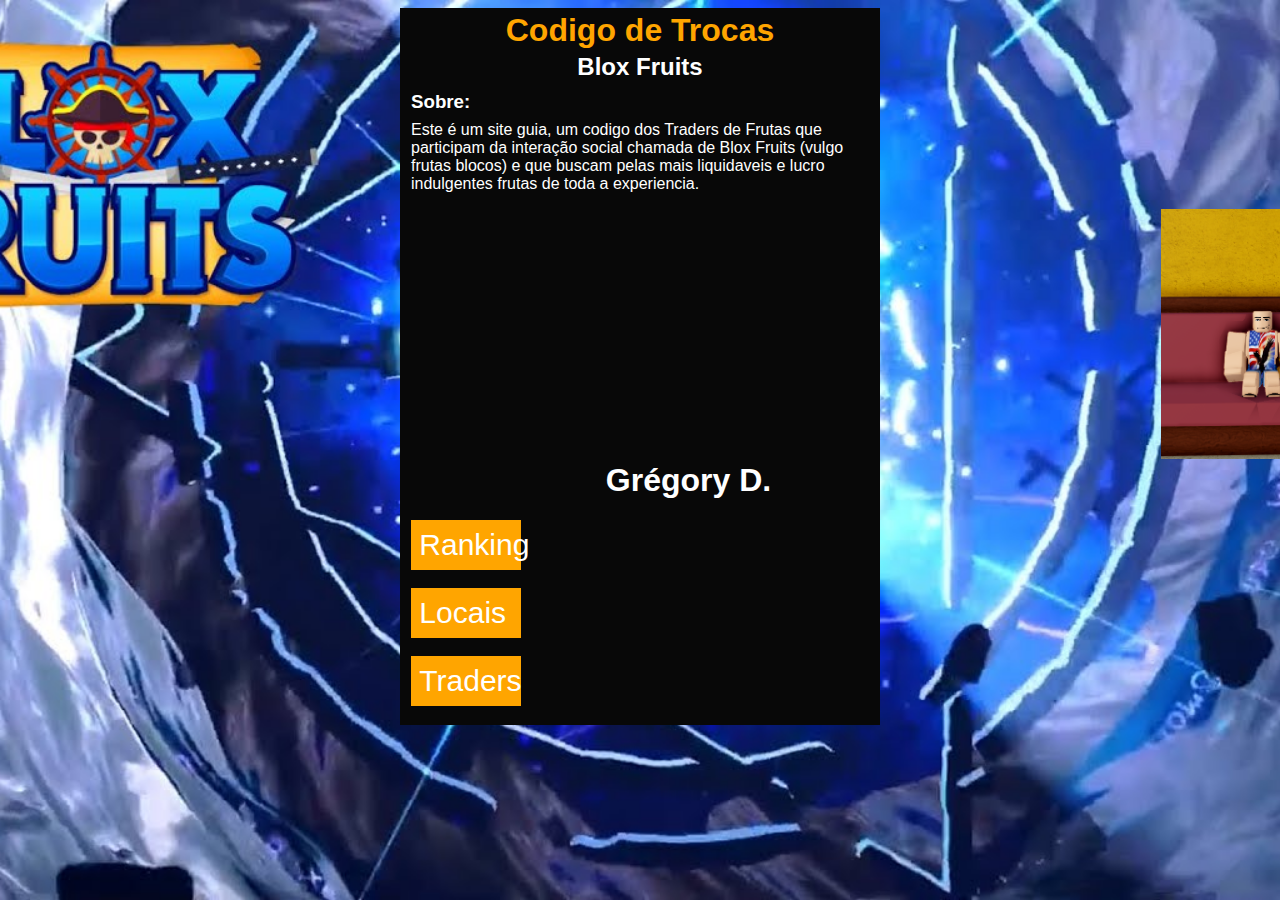
<file: index.html>
<!DOCTYPE html>
<html lang="pt-br">
<head>
    <meta charset="UTF-8">
    <meta name="viewport" content="width=device-width, initial-scale=1.0">
    <title>Codigo De Trocass</title>
    <link rel="stylesheet" href="style.css">
</head>
<body>
    <h1 class="corLaranja , lh">Codigo de Trocas</h1>
    <h2>Blox Fruits</h2>
    
    <h3 class="tal , brnc , lh">Sobre:</h3>
    <p class="tal">Este é um site guia, um codigo dos Traders de Frutas que participam da interação social chamada de Blox Fruits (vulgo frutas blocos) e que buscam pelas mais liquidaveis e lucro indulgentes frutas de toda a experiencia.</p>

    <img class="tar , imgDir" src="img/myChar.png" height="250" width="300">
    <h1 class="tar , lh">Grégory D. &nbsp;&nbsp;&nbsp;&nbsp;&nbsp;&nbsp;&nbsp;&nbsp;&nbsp;&nbsp;</h1>

    <br>
    
    <a href="ranking.html" class="tal , butao , botao , boutao">&nbsp;Ranking</a><br>
    <a href="locais.html" class="tal , butao , botao , boutao">&nbsp;Locais</a><br>
    <a href="traders.html" class="tal , butao , botao , boutao">&nbsp;Traders</a><br>    

</body>
</html>
</file>
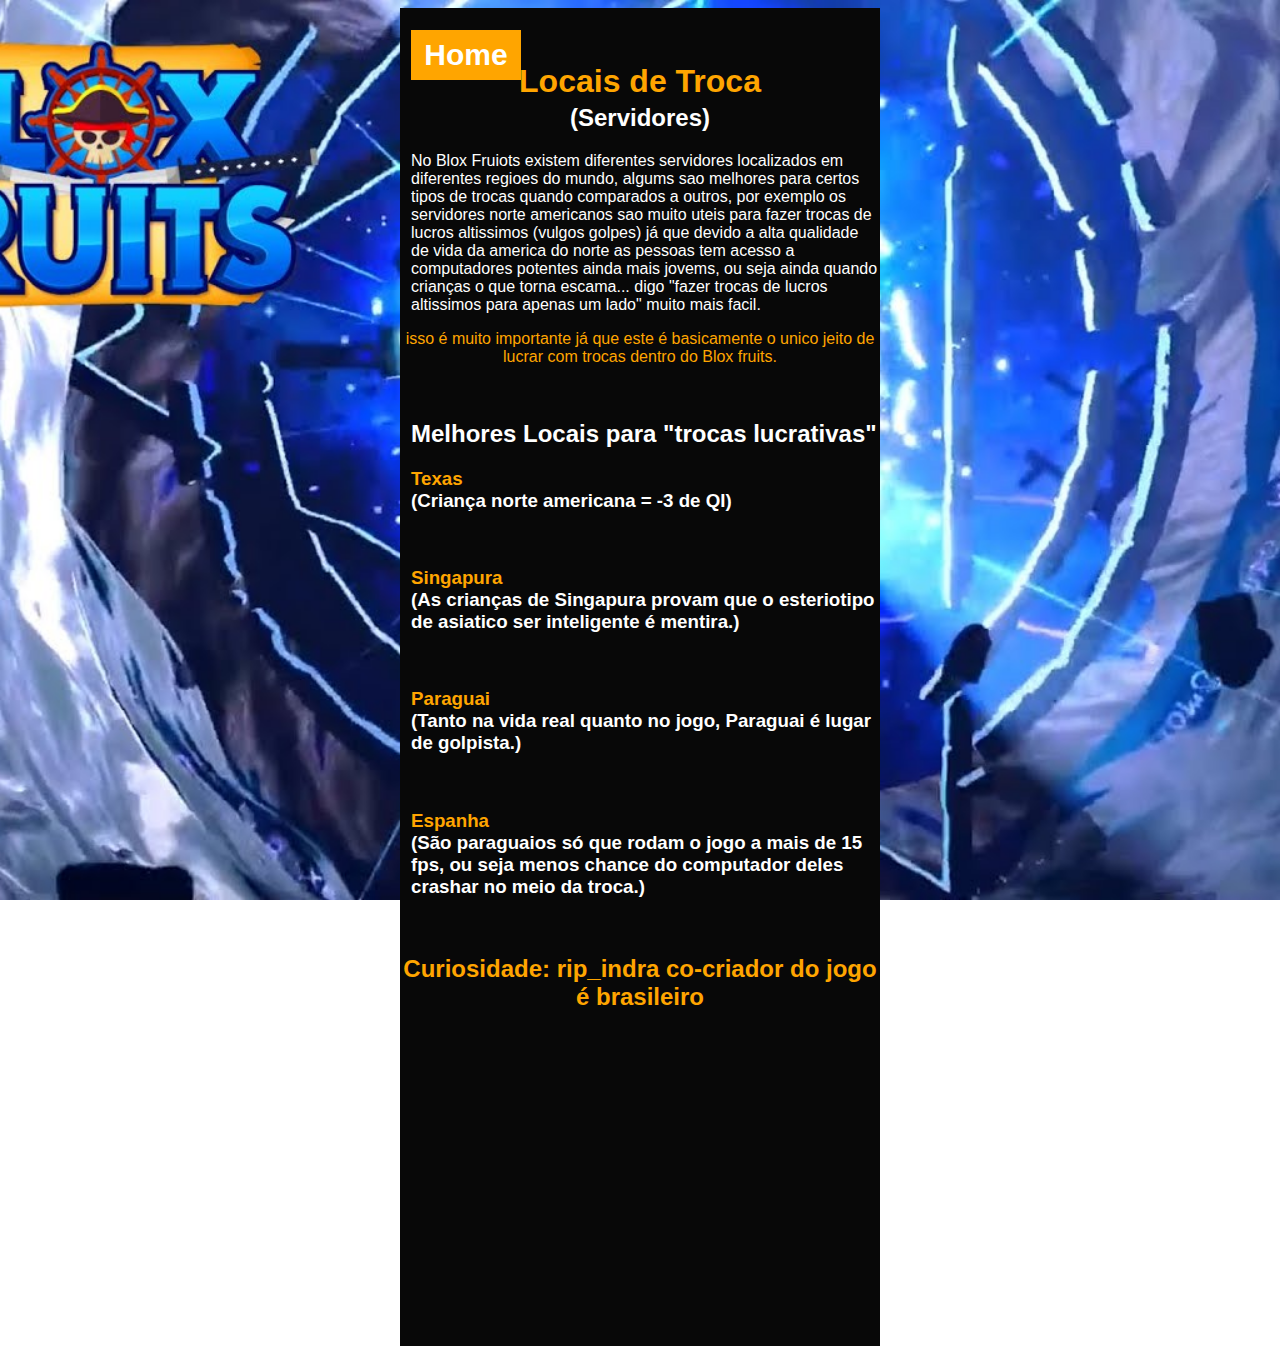
<file: locais.html>
<!DOCTYPE html>
<html lang="pt-br">
<head>
    <meta charset="UTF-8">
    <meta name="viewport" content="width=device-width, initial-scale=1.0">
    <title>Locais</title>
    <link rel="stylesheet" href="style.css">
</head>
<body>
    <h1 class="corLaranja , lh"><a href="index.html" id="botinho" class="butao , botao , boutao , bal">Home</a><br>
        Locais de Troca</h1>
    <h2>(Servidores)</h2>

    <p class="tal">No Blox Fruiots existem diferentes servidores localizados em diferentes regioes do mundo, algums sao melhores para certos tipos de trocas quando comparados a outros, por exemplo os servidores norte americanos sao muito uteis para fazer trocas de lucros altissimos (vulgos golpes) já que devido a alta qualidade de vida da america do norte as pessoas tem acesso a computadores potentes ainda mais jovems, ou seja ainda quando crianças o que torna escama... digo "fazer trocas de lucros altissimos para apenas um lado" muito mais facil. </p>
    <p class="corLaranja">isso é muito importante já que este é basicamente o unico jeito de lucrar com trocas dentro do Blox fruits. </p><br>

    <h2 class="tal">Melhores Locais para "trocas lucrativas"</h2>
    <h3 class="corLaranja , tal">Texas<div class="corBranca , fontinha">(Criança norte americana = -3 de QI)</div></h3><br>
    <h3 class="corLaranja , tal">Singapura<div class="corBranca , fontinha">(As crianças de Singapura provam que o esteriotipo de asiatico ser inteligente é mentira.)</div></h3><br>
    <h3 class="corLaranja , tal">Paraguai<div class="corBranca , fontinha">(Tanto na vida real quanto no jogo, Paraguai é lugar de golpista.)</div></h3><br>
    <h3 class="corLaranja , tal">Espanha<div class="corBranca , fontinha">(São paraguaios só que rodam o jogo a mais de 15 fps, ou seja menos chance do computador deles crashar no meio da troca.)</div></h3><br>

    <h2 class="corLaranja">Curiosidade: rip_indra co-criador do jogo é brasileiro</h2>
    <iframe class="meio" width="560" height="315" src="https://www.youtube.com/embed/V-kDGh2ETA4?start=40" title="YouTube video player" frameborder="0" allow="accelerometer; autoplay; clipboard-write; encrypted-media; gyroscope; picture-in-picture; web-share" allowfullscreen></iframe>


</body>
</html>
</file>
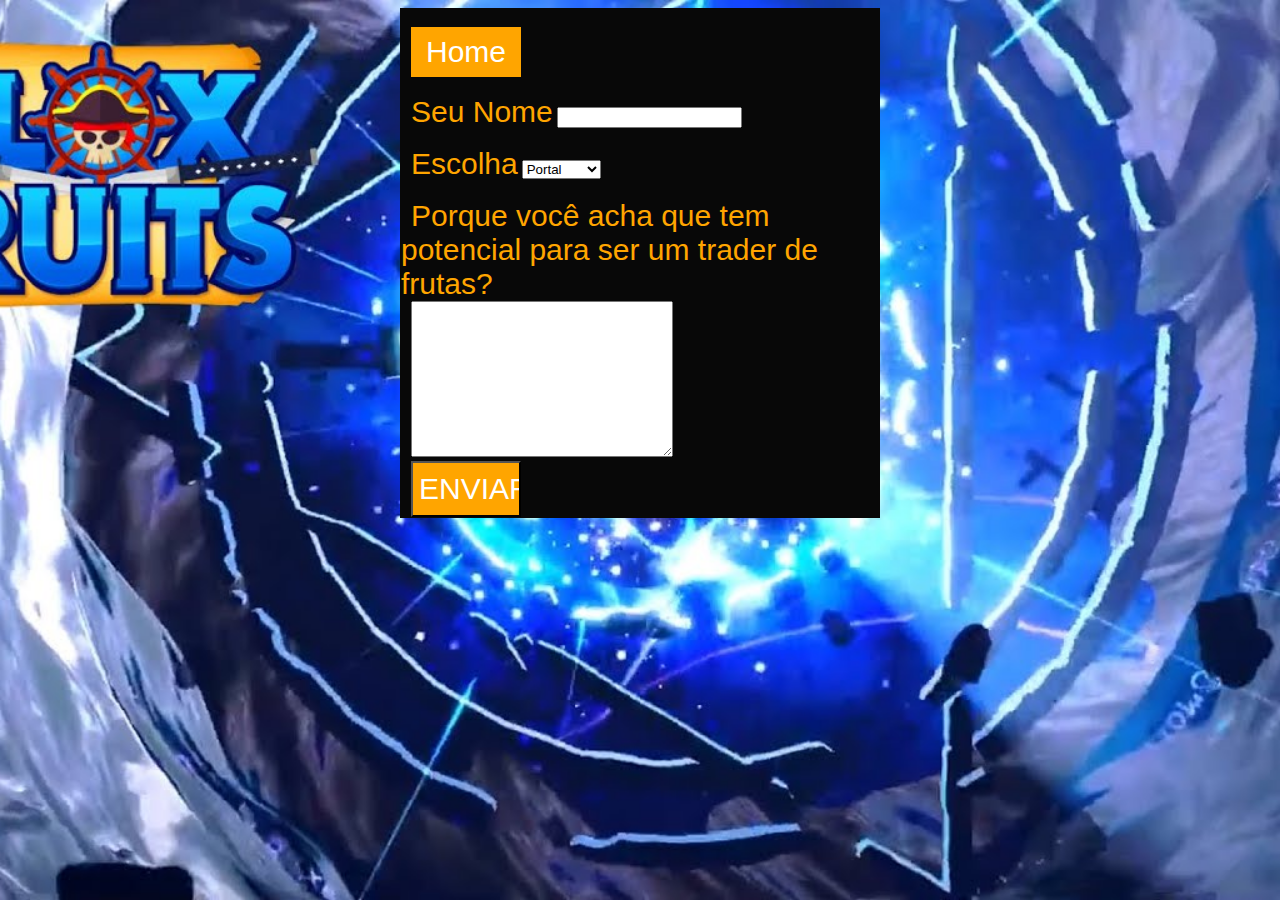
<file: login.html>
<!DOCTYPE html>
<html lang="pt-br">
<head>
    <meta charset="UTF-8">
    <meta name="viewport" content="width=device-width, initial-scale=1.0">
    <title>Login</title>
    <link rel="stylesheet" href="style.css">
</head>
<body>
    <br><a href="index.html" id="botinho" class="butao , botao , boutao , bal">Home</a><br>

    <form action="https://docs.google.com/document/d/1Pc5jxr4ldO5SGP-5UvKVTlBnte5EWdiyNi0dHeFbKgc/edit?usp=sharing" target="_blank" method="get">
        <!--EU TENTEI BOLA UM JEITO DELE ENVIAR OS DADOS PROS DOCUMENTOS DO GOOGLE MAS NAO CONSEGUI-->

        <label class="corLaranja , tal , font" for="nome">Seu Nome</label>
        <input type="text"><br><br>

        <label class="corLaranja , tal , font" for="escolha">Escolha</label>
        <select>
            <option>Portal</option>
            <option>Leopardo</option>
            <option>Love</option>
            <option>Kilo</option>
        </select><br><br>

        <label class="corLaranja , tal , font">Porque você acha que tem potencial para ser um trader de frutas?</label><br>
        <textarea class="tal" name="mensagem" rows="10" cols="30">
        </textarea>

        <input class="font , botao , butao , boutao , tal , corBranca" type="submit" value="ENVIAR">

    </form>


</body>
</html>
</file>
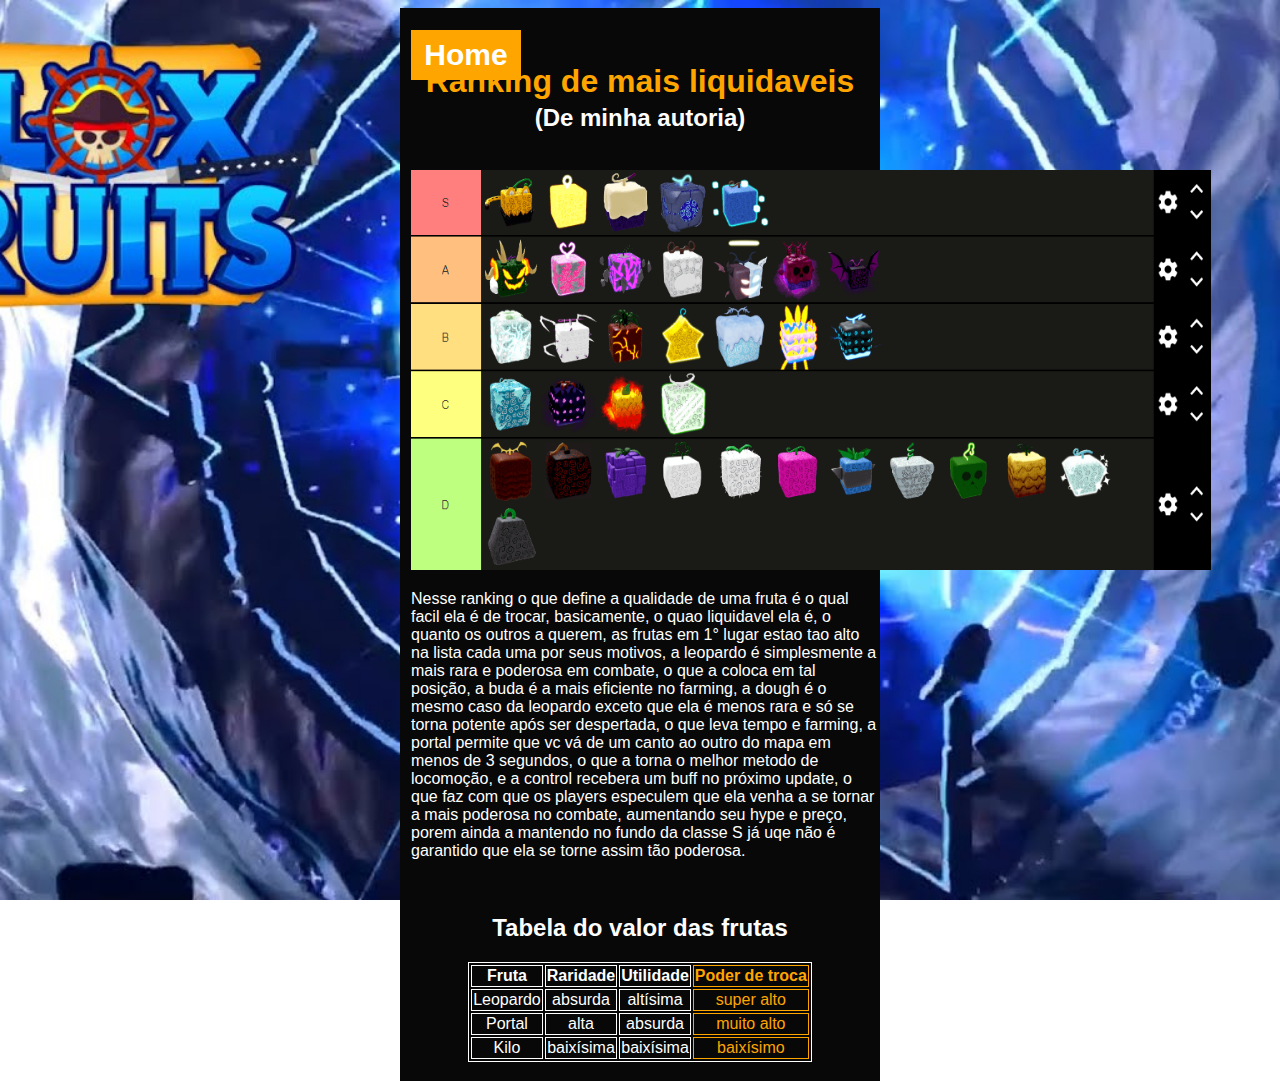
<file: ranking.html>
<!DOCTYPE html>
<html lang="pt-br">
<head>
    <meta charset="UTF-8">
    <meta name="viewport" content="width=device-width, initial-scale=1.0">
    <title>Ranking de Frutas</title>
    <link rel="stylesheet" href="style.css">
</head>
<body>
    <h1 class="corLaranja , lh"><a href="index.html" id="botinho" class="butao , botao , boutao , bal">Home</a><br>
        Ranking de mais liquidaveis</h1>
    <h2>(De minha autoria)</h2><br>

    <img src="img/rank.png" class="tal" height="400" width="800">

    <p class="tal">Nesse ranking o que define a qualidade de uma fruta é o qual facil ela é de trocar, basicamente, o quao liquidavel ela é, o quanto os outros a querem, as frutas em 1° lugar estao tao alto na lista cada uma por seus motivos, a leopardo é simplesmente a mais rara e poderosa em combate, o que a coloca em tal posição, a buda é a mais eficiente no farming, a dough é o mesmo caso da leopardo exceto que ela é menos rara e só se torna potente após ser despertada, o que leva tempo e farming, a portal permite que vc vá de um canto ao outro do mapa em menos de 3 segundos, o que a torna o melhor metodo de locomoção, e a control recebera um buff no próximo update, o que faz com que os players especulem que ela venha a se tornar a mais poderosa no combate, aumentando seu hype e preço, porem ainda a mantendo no fundo da classe S já uqe não é garantido que ela se torne assim tão poderosa.</p><br>

    <h2>Tabela do valor das frutas</h2>
    <table>
        <tr>
            <th>Fruta</th>
            <th>Raridade</th>
            <th>Utilidade</th>
            <th class="corLaranja">Poder de troca</th>
        </tr>
        <tr>
            <td>Leopardo</td>
            <td>absurda</td>
            <td>altísima</td>
            <td class="corLaranja">super alto</td>
        </tr>
        <tr>
            <td>Portal</td>
            <td>alta</td>
            <td>absurda</td>
            <td class="corLaranja">muito alto</td>
        </tr>
        <tr>
            <td>Kilo</td>
            <td>baixísima</td>
            <td>baixísima</td>
            <td class="corLaranja">baixísimo</td>
        </tr>

    </table><br>
</body>
</html>
</file>
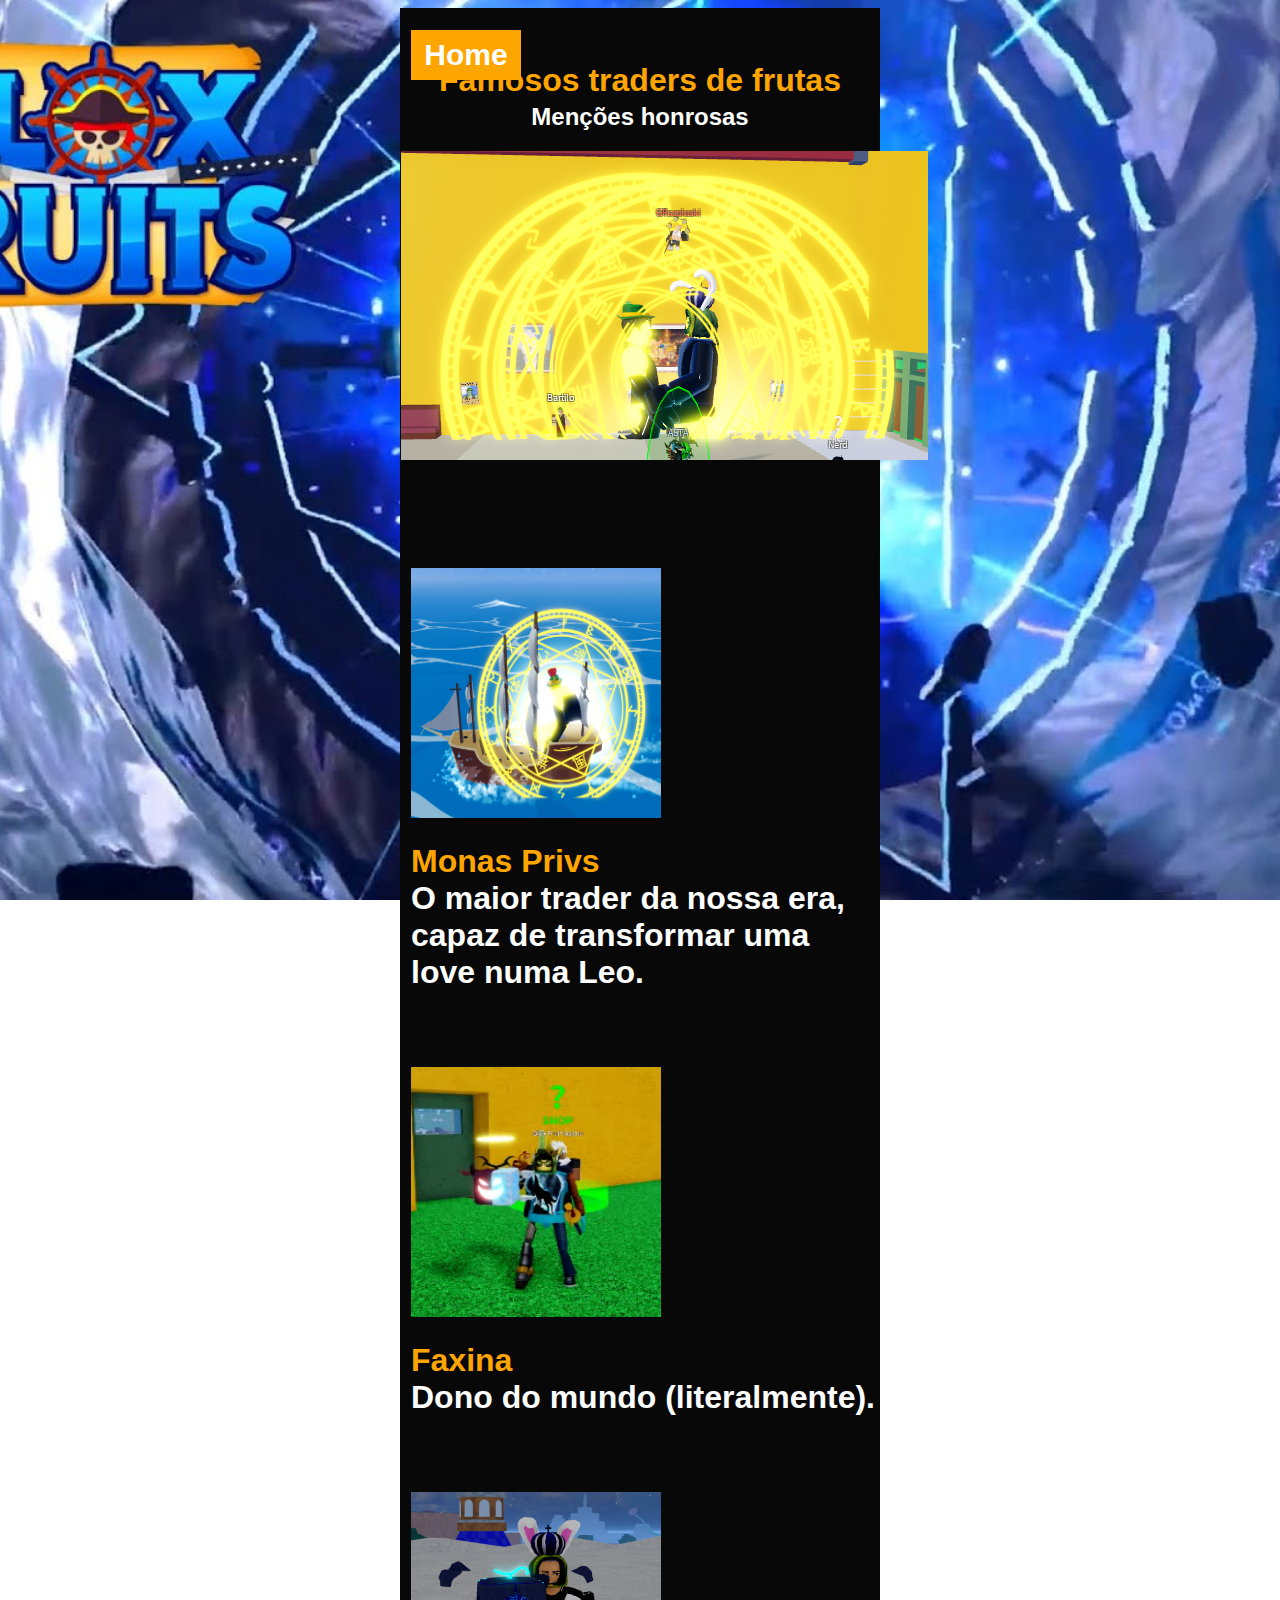
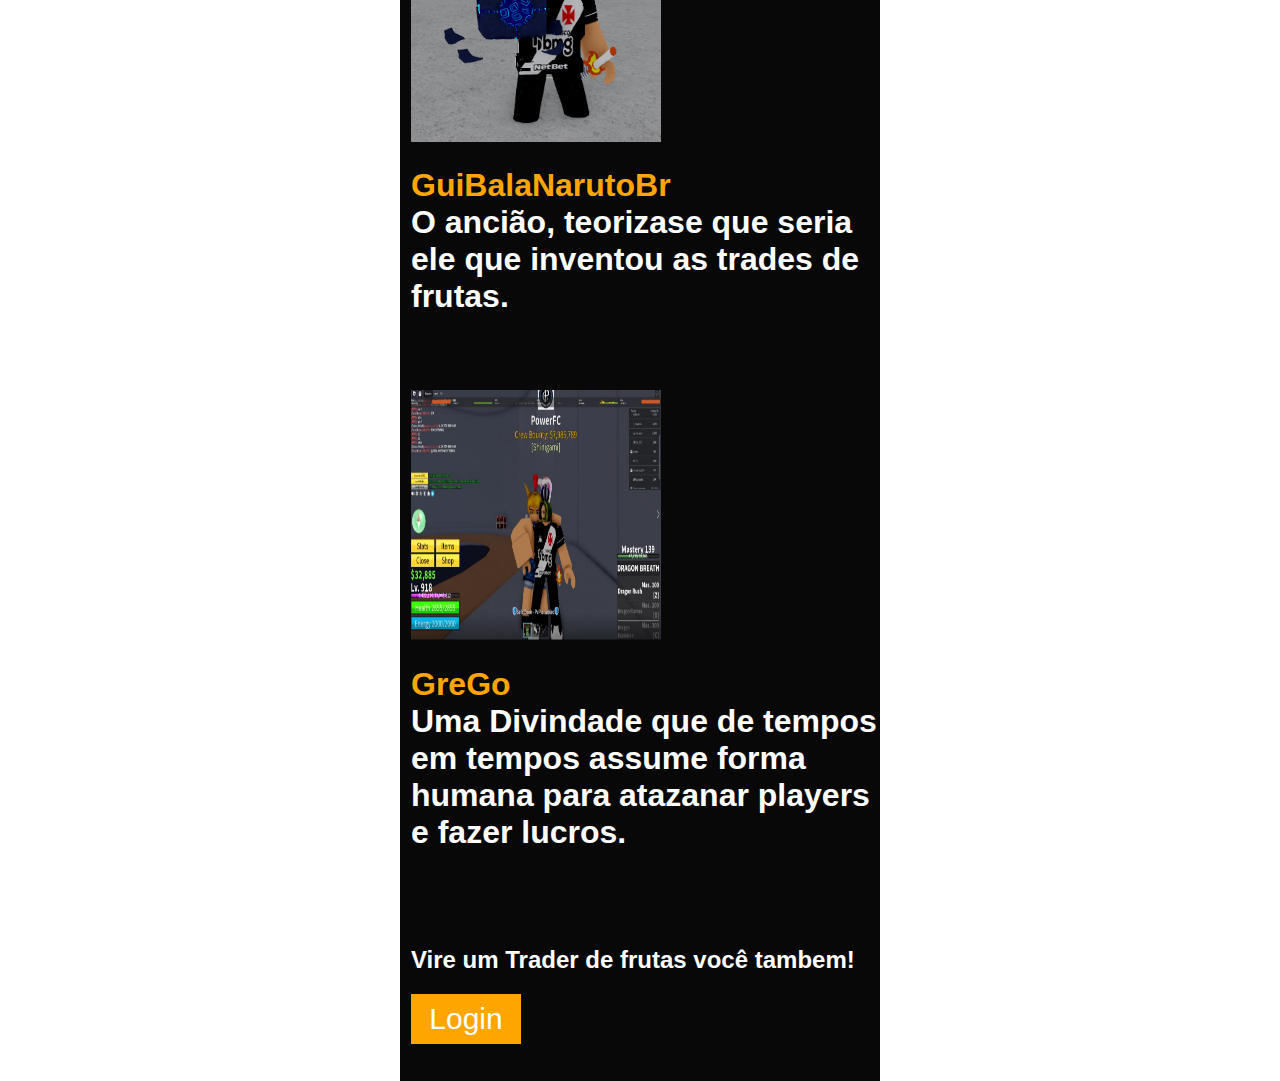
<file: traders.html>
<!DOCTYPE html>
<html lang="pt-br">
<head>
    <meta charset="UTF-8">
    <meta name="viewport" content="width=device-width, initial-scale=1.0">
    <title>Traders</title>
    <link rel="stylesheet" href="style.css">
</head>
<body>
    <h1 class="corLaranja , lh"><a href="index.html" id="botinho" class="butao , botao , boutao , bal">Home</a>Famosos traders de frutas</h1>
    <h2>Menções honrosas</h2>

    <img class="meio" src="img/bgMnTrade.png"><br><br><br><br><br><br>

    <img class="tal , imgHover" src="img/monas.png" width="250" height="250"><h1 class="tal"><div class="corLaranja">Monas Privs </div>O maior trader da nossa era, capaz de transformar uma love numa Leo.</h1><br><br><br>
    <img class="tal , imgHover" src="img/Faxina.png" width="250" height="250"><h1 class="tal"><div class="corLaranja">Faxina </div>Dono do mundo (literalmente).</h1><br><br><br>
    <img class="tal , imgHover" src="img/GuiBalaNarutoBr.png" width="250" height="250"><h1 class="tal"><div class="corLaranja">GuiBalaNarutoBr </div>O ancião, teorizase que seria ele que inventou as trades de frutas.</h1><br><br><br>
    <img class="tal , imgHover" src="img/eu.png" width="250" height="250"><h1 class="tal"><div class="corLaranja">GreGo </div>Uma Divindade que de tempos em tempos assume forma humana para atazanar players e fazer lucros.</h1><br><br><br>

    <h2 class="tal">Vire um Trader de frutas você tambem!</h2>
    <a href="login.html" class="botao , butao , boutao , bal">Login</a><br><br>

</body>
</html>
</file>
<file: style.css>
html{
    background-image: url(img/portalFundo.jpg);
    height: 100%;
    background-position: center;
    background-repeat: no-repeat;
    background-size: cover;
    background-attachment: fixed;
}
body{
    background-color: rgb(8, 8, 8);
    padding: 1px;
    margin-left: 400px;
    margin-right: 400px;
}
h1,h2,h3,h4,h5,h6,p,a,table{
    color: white;
    font-family: 'Gill Sans', 'Gill Sans MT', Calibri, 'Trebuchet MS', sans-serif;
    text-align: center;
}
.tal{
    text-align: left;
    margin-left: 10px;
}
.tar{
    text-align: right;
    margin-right: 10px;
}
.imgDir{
    display: block;
    margin-left: 760px;
}
.lh{
    line-height: 1px;
}
.corLaranja{
    color: orange;
}
a{
    text-decoration: none;
    font-size: 30px;
}
.botao{
    display: block;
    background-size: contain;
    background-color: orange;
    line-height: 50px;
    width: 110px;
    font-family: 'Gill Sans', 'Gill Sans MT', Calibri, 'Trebuchet MS', sans-serif;
}
.botao:hover{
    display: block;
    background-color: rgb(255, 201, 99);
    transform: scale(1.2);
    transition: 0.5s;
}
.imgHover{
}
.imgHover:hover{
    transform: scale(1.5);
    transition: 0.5s;
}
.bal{
    margin-left: 10px;
}
.meio{
    display: block;
    text-align: center;
    margin-left: auto;
    margin-right: auto;
}
.corBranca{
    color: white;
}
.font{
    font-size: 30px;
    font-family: 'Gill Sans', 'Gill Sans MT', Calibri, 'Trebuchet MS', sans-serif;
}
table, th, td{
    border: 1px solid;
    margin-left: auto;
    margin-right: auto;

}
</file>
